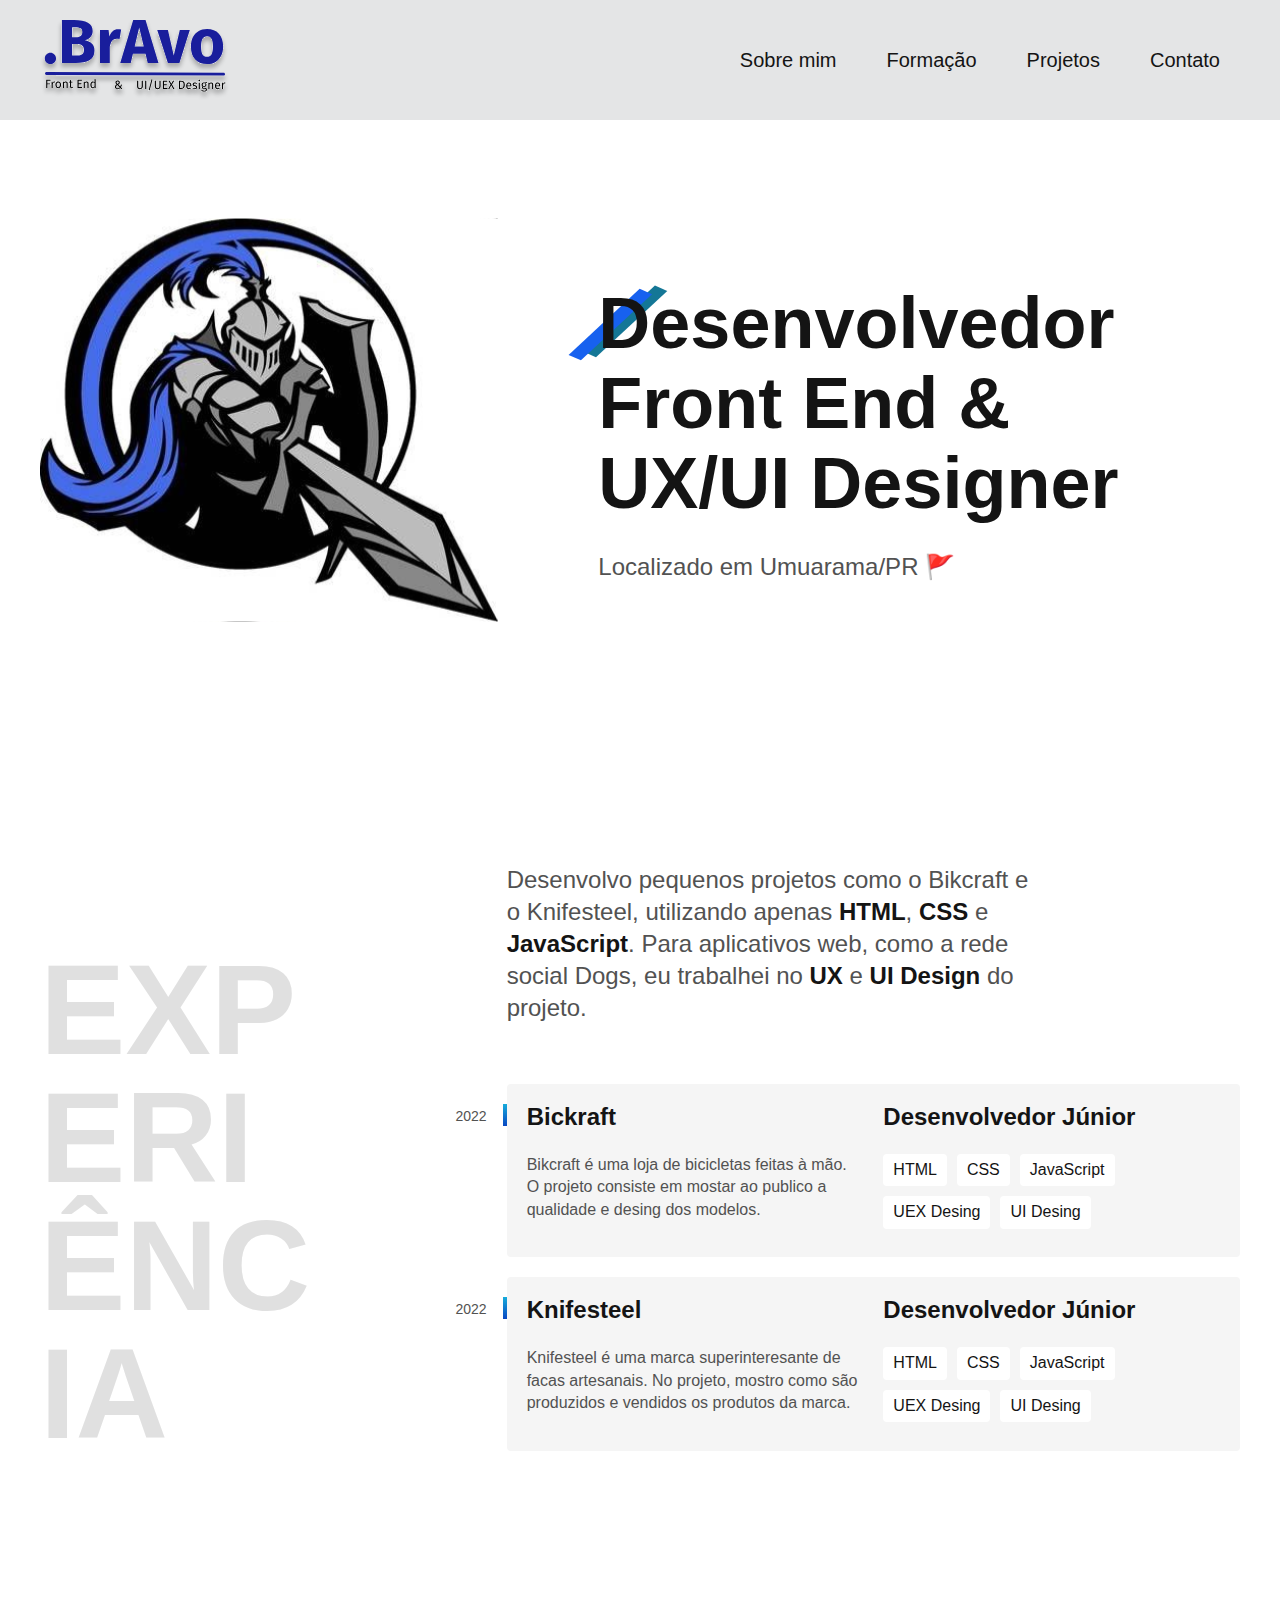
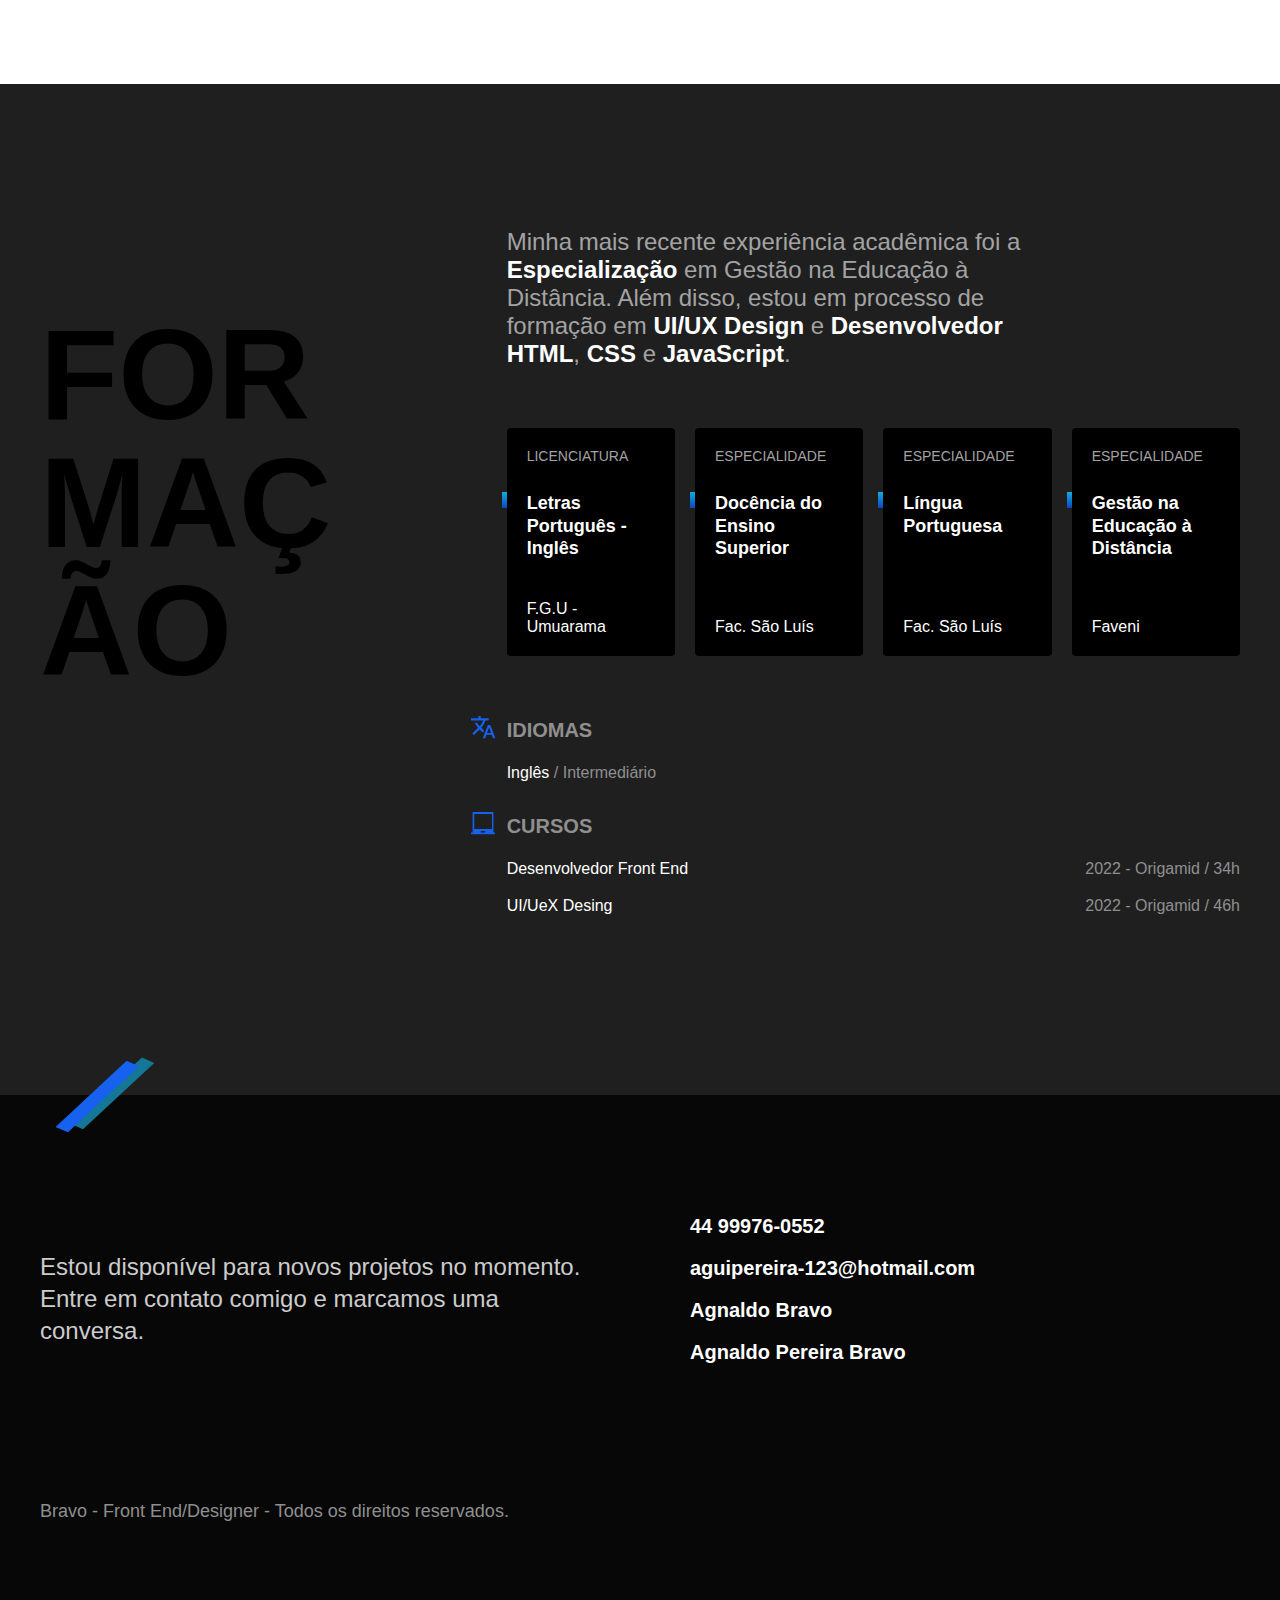
<file: index.html>
<!DOCTYPE html>
<html lang="PT-BR">
<head>
    <meta charset="UTF-8">
    <meta http-equiv="X-UA-Compatible" content="IE=edge">
    <meta name="viewport" content="width=device-width, initial-scale=1.0">
    <meta name="description" content="Desenvolvedor Front End e Web Designer, localizado em Umuarama/Pr"> 
    <title>CURRICULO</title>
<link rel="stylesheet" href="/estilo/curriculo.css">
<link rel="icon" href="./favicom.svg" type="image/svg+xml">
</head>
<body>
    <section class="cabeçalho">
    <header class="header">
        <img src="img/Marca.svg" alt="Bravo" width="190" height="80">
        <nav>
            <ul class="header-menu">
                <li><a href="#sobremim">Sobre mim</a></li>
                <li><a href="#formação">Formação</a></li>
                <li><a href="#projetos">Projetos</a></li>
                <li><a href="#contato">Contato</a></li>
            </ul>
        </nav>
       </header>
    </section>
    <main class="introdução" >
        <img class="principal" src="/img/imagem principal.svg"  alt="principal" width="500" height="440">
            <div>
                 <h1>Desenvolvedor <br> Front End & <br> UX/UI Designer</h1>
                 <p>Localizado em Umuarama/PR  🚩</p>
            </div>
    </main>

    <section class="experiencia" id="experiencia" aria-label="Experiência">
            <h2 class="subtitulo">Experiência</h2>
            <div>
                <p class="experiencia-texto"> Desenvolvo pequenos projetos como o Bikcraft  e o Knifesteel, utilizando apenas <strong>HTML</strong>,<strong> CSS </strong>e <strong>JavaScript</strong>. Para aplicativos web, como a rede social Dogs, eu trabalhei no <strong>UX </strong>e <strong>UI Design</strong> do projeto.</p>

            <div class="empresa">
                <span class="empresa-ano">2022</span>
                <h3 class="empresa-titulo">Bickraft</h3>
                <span class="empresa-titulo">Desenvolvedor Júnior</span>
                <p class="empresa-texto">Bikcraft é uma loja de bicicletas feitas à mão. O projeto consiste em mostar ao publico a qualidade e desing dos modelos.</p>
                <ul class="empresa-habilidades">
                    <li>HTML</li>
                    <li>CSS</li>
                    <li>JavaScript</li>
                    <li>UEX Desing</li>
                    <li>UI Desing</li>
                </ul>
            </div>
            
            
            <div class="empresa">
                <span class="empresa-ano">2022</span>
                <h3 class="empresa-titulo">Knifesteel</h3>
                <span class="empresa-titulo">Desenvolvedor Júnior</span>
                <p class="empresa-texto">Knifesteel é uma marca superinteresante de facas artesanais. No projeto, mostro como são produzidos e vendidos os produtos da marca.</p>
                <ul class="empresa-habilidades">
                    <li>HTML</li>
                    <li>CSS</li>
                    <li>JavaScript</li>
                    <li>UEX Desing</li>
                    <li>UI Desing</li>
                </ul>
            </div>
            </div>
    </section>

    <section class="formacao" id="formacao"aria-label="Formação">
        <div class="formacao-container">
            <h2 class="subtitulo">Formação</h2>

            <div>
                <p class="formacao-texto">
                    Minha mais recente experiência acadêmica foi a <strong>Especialização</strong> em Gestão na Educação à Distância. Além disso, estou em processo de formação em <strong>UI/UX Design</strong> e <strong>Desenvolvedor HTML</strong>, <strong>CSS</strong>  e <strong>JavaScript</strong>.
                </p>
                <ul class="faculdade-lista">
                    <li class="faculdade">
                        <span class="faculdade-tipo">LICENCIATURA</span>
                        <h3 class="faculdade-curso">Letras Português - Inglês</h3>
                        <span class="faculdade-instituição"> F.G.U - Umuarama</span>
                    </li>
                    <li class="faculdade">
                        <span class="faculdade-tipo">ESPECIALIDADE</span>
                        <h3 class="faculdade-curso">Docência do Ensino Superior</h3>
                        <span class="faculdade-instituição">Fac. São Luís</span>
                    </li>
                    <li class="faculdade">
                        <span class="faculdade-tipo">ESPECIALIDADE</span>
                        <h3 class="faculdade-curso">Língua Portuguesa</h3>
                        <span class="faculdade-instituição"> Fac. São Luís</span>
                    </li>
                    <li class="faculdade">
                        <span class="faculdade-tipo">ESPECIALIDADE</span>
                        <h3 class="faculdade-curso">Gestão na Educação à Distância</h3>
                        <span class="faculdade-instituição"> Faveni</span>
                    </li>
                </ul>
                <div class="formacao-extra">
                    <div class="idiomas">
                        <h3>IDIOMAS</h3>
                        <p>Inglês <span>/ Intermediário</span></p> 
                    </div>
                    <div class="cursos">
                        <h3>CURSOS</h3>
                        <ul>
                            <li>Desenvolvedor Front End <span>2022 - Origamid  /  34h</span></li>
                            <li>UI/UeX Desing <span>2022 - Origamid  /  46h</span></li>
                        </ul>                   
                    </div>

                </div>
            </div>
        </div>

    </section>
    <footer class="footer" id="contato">
        <div class="footer-container">
            <p class="footer-texto"> Estou disponível para novos projetos no momento. Entre em contato comigo e marcamos uma conversa.</p>
            <ul class="footer-contato">
                <li>44 99976-0552</li>
                <li>aguipereira-123@hotmail.com</li>
                <li>Agnaldo Bravo</li> 
                <li>Agnaldo Pereira Bravo</li>
            </ul>
            <p class="footer-copy">Bravo - Front End/Designer - Todos os direitos reservados.</p>
        </div>
    </footer>
</body>
</html>
</file>
<file: estilo/curriculo.css>
@import url(header.css);
@import url(introdução.css);
@import url(experiencia.css);
@import url(formação.css);
@import url(footer.css);
body {
    font-family: 'Franklin Gothic Medium', 'Arial Narrow', Arial, sans-serif;
    margin: 0px;
    color: #141414;
   
   }
   h1
   h2
   h3
   p {
    margin: 0px;
   }

   ul {
    margin: 0px;
    padding: 0px;
    list-style: none;    
   }
   img {
    max-width: 100%;
   }

   .subtitulo {
    font-size: 8rem;
    line-height: 1;
    text-transform: uppercase;
    word-break: break-all;
    max-width: 4ch;
   }
   @media (max-width: 800px) {
    .subtitulo {
        font-size: 3rem;
        text-transform: capitalize;
        max-width: initial !important;
    
    }
   }
</file>
